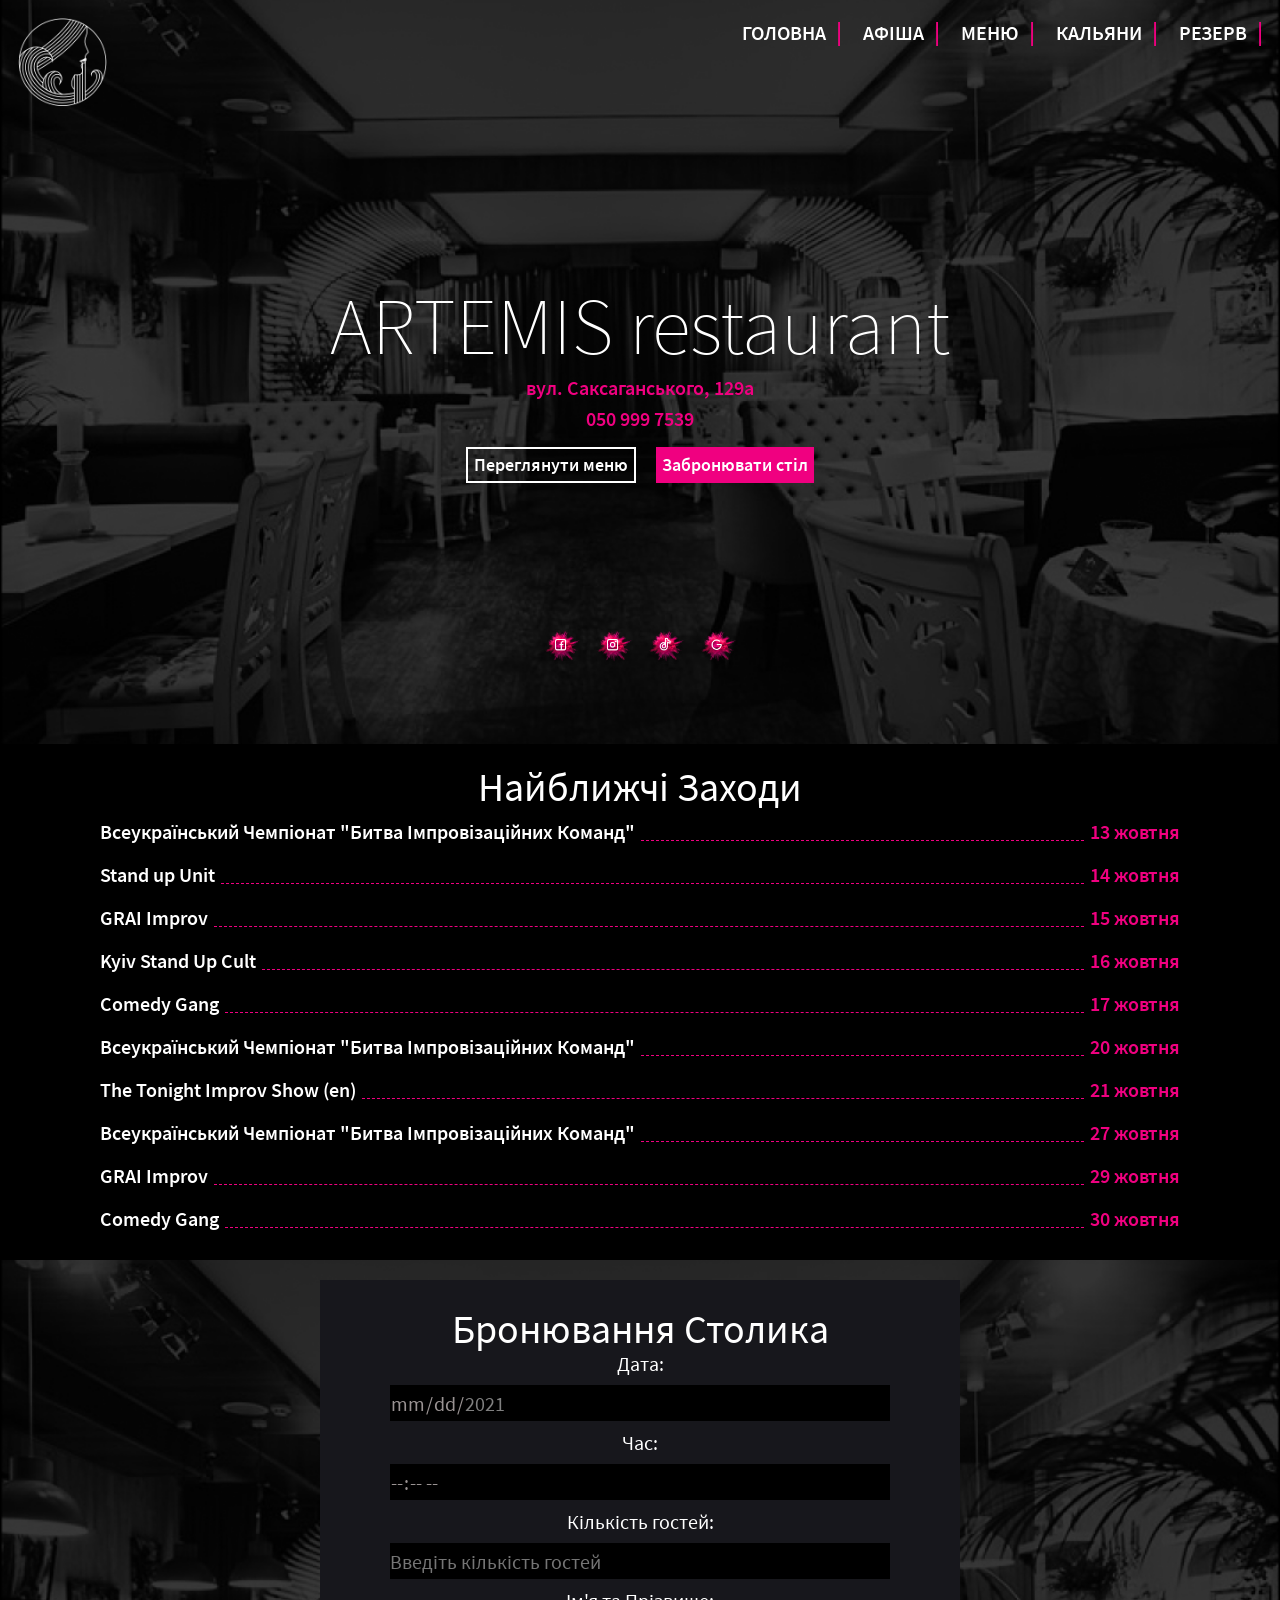
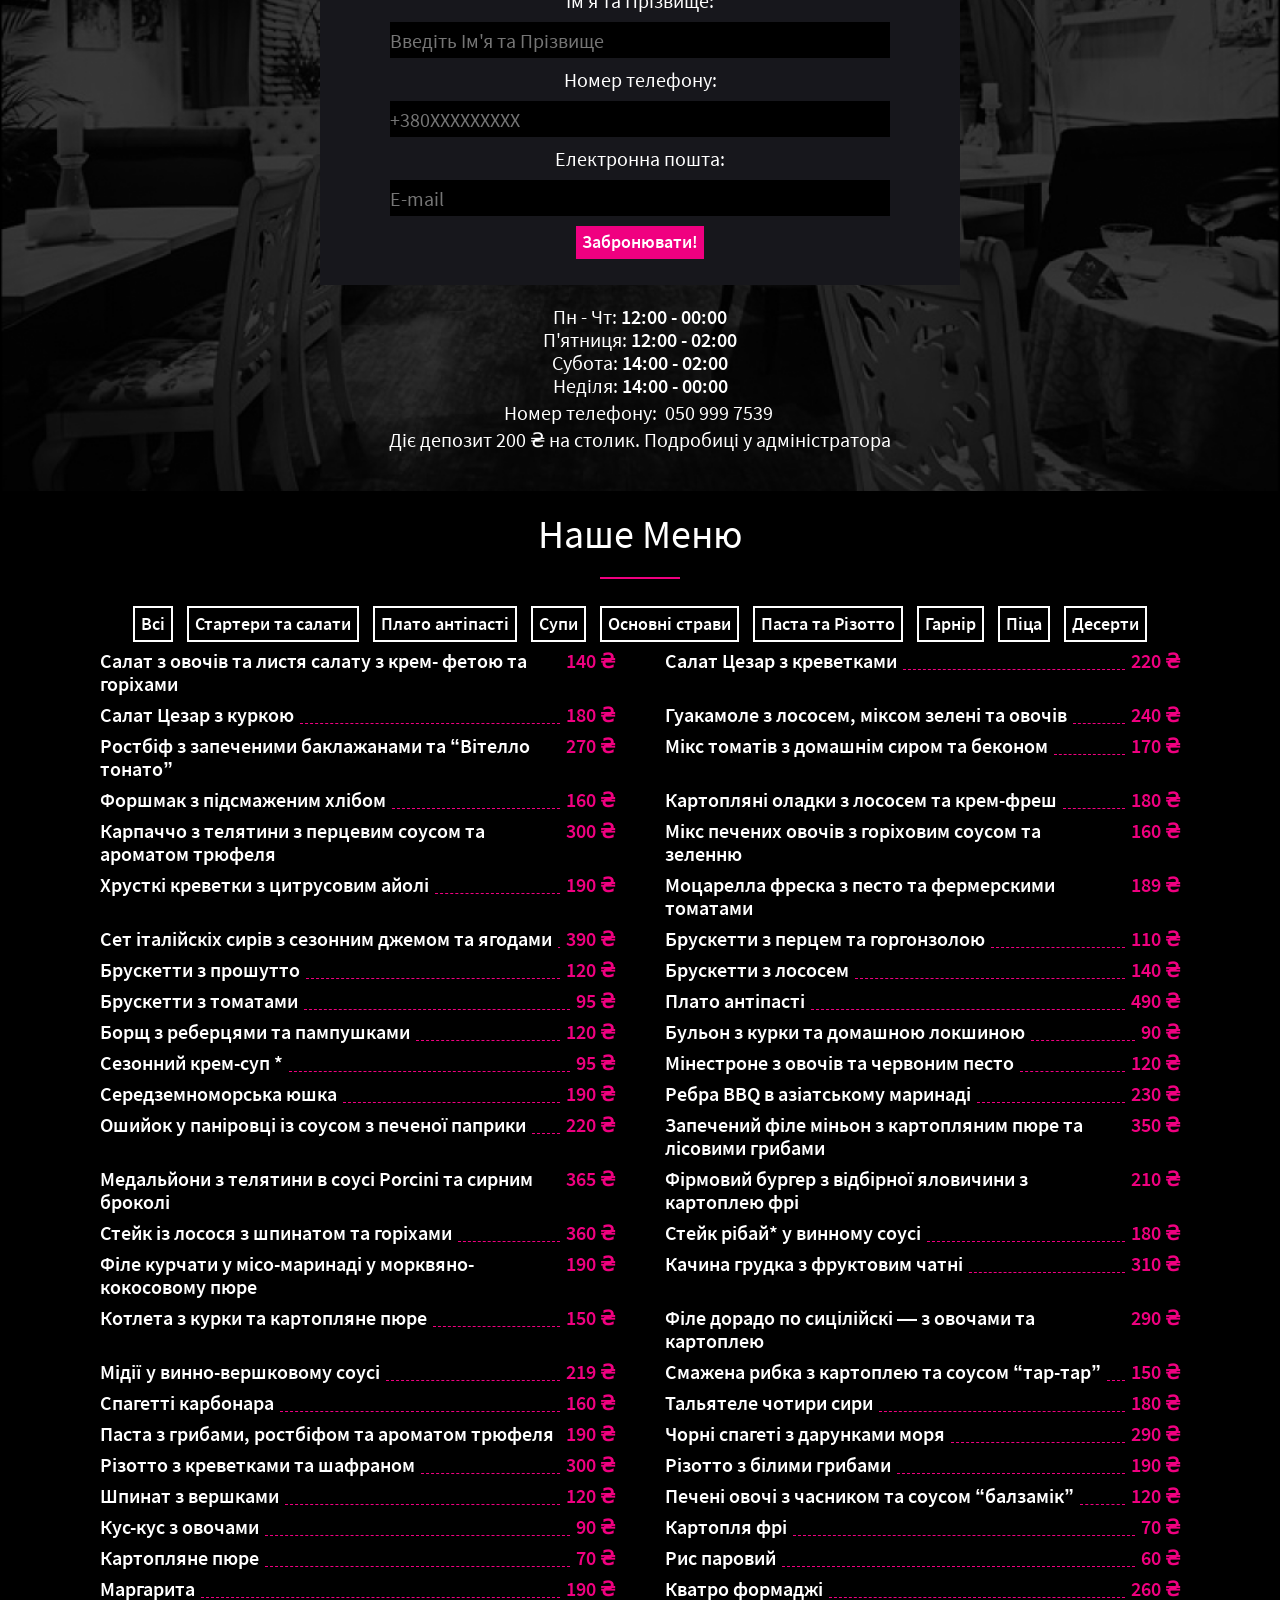
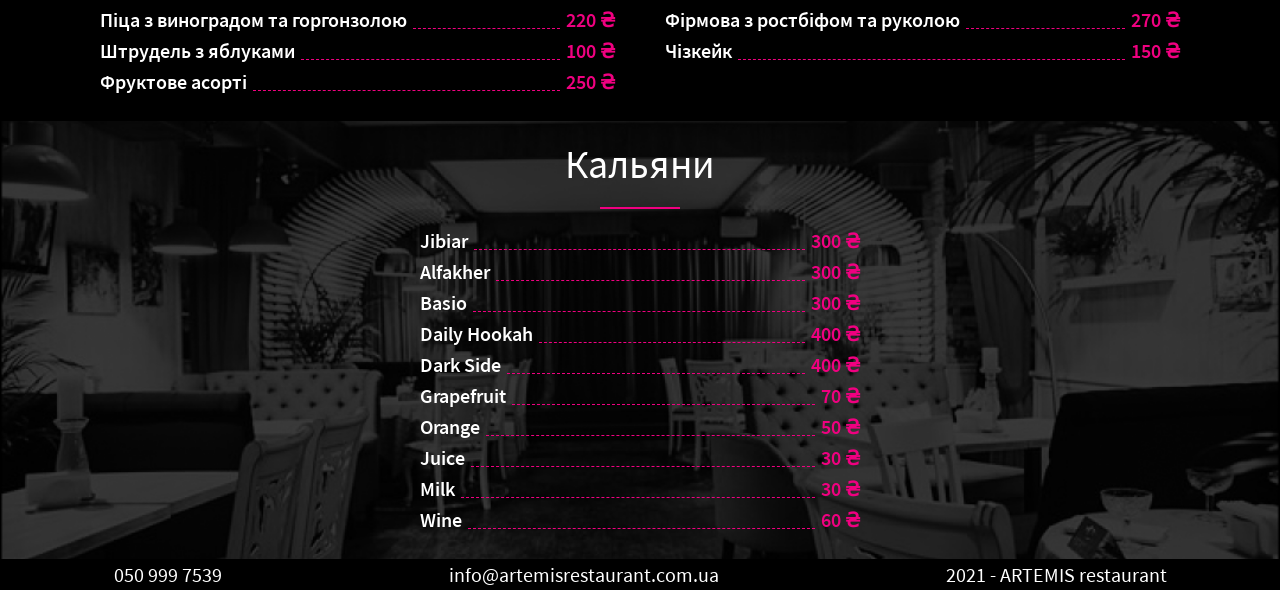
<file: index.html>
<!DOCTYPE html>
<html lang="uk">

<head>
  <!-- Global site tag (gtag.js) - Google Analytics -->
  <script async src="https://www.googletagmanager.com/gtag/js?id=G-EJ1X3YH138"></script>
  <script>
    window.dataLayer = window.dataLayer || [];

    function gtag() {
      dataLayer.push(arguments);
    }
    gtag('js', new Date());

    gtag('config', 'G-EJ1X3YH138');
  </script>

  <meta charset="UTF-8" />
  <meta name="viewport" content="width=device-width, initial-scale=1.0" />
  <meta name="description"
    content="У розпорядженні відвідувачів закладу лаунж-зона з контактною барною стойкою, просторий основний зал зі сценою, а також кальянний зал з великим диваном для компанії гостей.">
  <title>ARTEMIS restaurant</title>
  <link rel="apple-touch-icon" sizes="180x180" href="/favicon/apple-touch-icon.png">
  <link rel="icon" type="image/png" sizes="32x32" href="/favicon/favicon-32x32.png">
  <link rel="icon" type="image/png" sizes="16x16" href="/favicon/favicon-16x16.png">
  <link rel="manifest" href="/favicon/site.webmanifest">
  <link rel="mask-icon" href="/favicon/safari-pinned-tab.svg" color="#d6197e">
  <meta name="msapplication-TileColor" content="#d6197e">
  <meta name="theme-color" content="#d6197e">
  <link rel="stylesheet" href="css/style.css" type="text/css" />
  <link rel="preconnect" href="https://fonts.gstatic.com">
  <meta name="facebook-domain-verification" content="uo6rdyw76d7fa7aqym8zei4psz4in6" />
</head>

<body>
  <header class="header" id="header">

    <div class="logo">
      <a href="index.html">
        <img src="img/logo_white.webp" alt="logo" class="logo__img" /></a>
    </div>

    <nav class="nav" id="nav">
      <ul class="nav__menu" id="nav-menu">
        <li><a href="index.html" class="nav__link">головна</a>
        </li>
        <li><a href="#poster" class="nav__link">афіша</a>
        </li>
        <li><a href="#section-menu" class="nav__link">меню</a>
        </li>
        <li><a href="#hookah" class="nav__link">кальяни</a>
        </li>
        <li><a href="#reserved" class="nav__link">резерв</a>
      </ul>
    </nav>
    <a class="nav__burger" id="navBtn">
      <img src="img/icon-burger.webp" alt="click to open navigation menu"></a>
  </header>

  <a class="scroll-top" id="topBtn" title="Back to top">
    <img src="img/icon-back-top.webp" alt="back to top">
  </a>

  <main>
    <section class="section main">

      <h1>ARTEMIS restaurant</h1>

      <div class="main__contact">
        <a href="https://goo.gl/maps/p9fbuU1kuRXdNE6r8" class="contact__link" target="_blank" rel="noopener">вул.
          Саксаганського,
          129а</a>
        <a href="tel:+380509997539" class="contact__link">
          050 999 7539</a>
      </div>

      <div class="button__wrapper">
        <button class="button button__menu">Переглянути меню</button>
        <button class="button button__reserved">Забронювати стіл</button>
      </div>

      <div class="social">
        <a class="social__link" href="https://www.facebook.com/artemiskyiv" target="_blank" rel="noopener">
          <img src="img/fb.webp" alt="link to facebook page artemis" class="social__icon" width="40" height="48">
        </a>
        <a class="social__link" href="https://www.instagram.com/artemiskyiv/" target="_blank" rel="noopener">
          <img src="img/insta.webp" alt="link to instagram page artemis" class="social__icon" width="40" height="48">
        </a>
        <a class="social__link" href="https://vm.tiktok.com/ZSWNdUNR/" target="_blank" rel="noopener">
          <img src="img/tk.webp" alt="link to tiktok page artemis" class="social__icon" width="40" height="48">
        </a>
        <a class="social__link" href="https://goo.gl/maps/p9fbuU1kuRXdNE6r8" target="_blank" rel="noopener">
          <img src="img/google.webp" alt="link to tiktok page artemis" class="social__icon" width="40" height="48">
        </a>
      </div>
    </section>

    <section class="section poster" id="poster">
      <h2 class="section__title">Найближчі заходи</h2>

      <article class="poster__items">
        <div class="poster__item">
          <h3 class="menu__title">Всеукраїнський Чемпіонат "Битва Імпровізаційних Команд"</h3>
          <div class="divide-bottom"></div>
          <h3 class="menu__price">13 жовтня</h3>
        </div>

        <div class="poster__item">
          <h3 class="menu__title">Stand up Unit</h3>
          <div class="divide-bottom"></div>
          <h3 class="menu__price">14 жовтня</h3>
        </div>

        <div class="poster__item">
          <h3 class="menu__title">GRAI Improv</h3>
          <div class="divide-bottom"></div>
          <h3 class="menu__price">15 жовтня</h3>
        </div>

        <div class="poster__item">
          <h3 class="menu__title">Kyiv Stand Up Cult</h3>
          <div class="divide-bottom"></div>
          <h3 class="menu__price">16 жовтня</h3>
        </div>

        <div class="poster__item">
          <h3 class="menu__title">Comedy Gang</h3>
          <div class="divide-bottom"></div>
          <h3 class="menu__price">17 жовтня</h3>
        </div>

        <div class="poster__item">
          <h3 class="menu__title">Всеукраїнський Чемпіонат "Битва Імпровізаційних Команд"</h3>
          <div class="divide-bottom"></div>
          <h3 class="menu__price">20 жовтня</h3>
        </div>

        <div class="poster__item">
          <h3 class="menu__title">The Tonight Improv Show (en)</h3>
          <div class="divide-bottom"></div>
          <h3 class="menu__price">21 жовтня</h3>
        </div>

        <div class="poster__item">
          <h3 class="menu__title">Всеукраїнський Чемпіонат "Битва Імпровізаційних Команд"</h3>
          <div class="divide-bottom"></div>
          <h3 class="menu__price">27 жовтня</h3>
        </div>

        <div class="poster__item">
          <h3 class="menu__title">GRAI Improv</h3>
          <div class="divide-bottom"></div>
          <h3 class="menu__price">29 жовтня</h3>
        </div>

        <div class="poster__item">
          <h3 class="menu__title">Comedy Gang</h3>
          <div class="divide-bottom"></div>
          <h3 class="menu__price">30 жовтня</h3>
        </div>

      </article>

    </section>

    <section class="section reserved">

      <form action="form.php" method="POST" class="reserved__form" id="reserved" autocomplete="off">
        <h2 class="section__title">Бронювання столика</h2>
        <fieldset title="Введіть заплановану дату">
          <label for="date">Дата:</label>
          <input type="date" name="date" id="date" min="2021-04-09" max="2021-12-31" class="reserved__input" required>
        </fieldset>
        <fieldset title="Введіть запланований час">
          <label for="time">Час:</label>
          <input type="time" name="time" id="time" class="reserved__input" required>
        </fieldset>
        <fieldset title="Введіть кількість гостей">
          <label for="person">Кількість гостей:</label>
          <input type="number" name="person" id="person" min="1" max="30" class="reserved__input"
            placeholder="Введіть кількість гостей" required>
        </fieldset>
        <fieldset title="Введіть ім'я та прізвище">
          <label for="firstName">Ім'я та Прізвище:</label>
          <input type="text" name="firstName" id="firstName" class="reserved__input"
            placeholder="Введіть Ім'я та Прізвище" required>
        </fieldset>
        <fieldset title="Введіть номер телефону у форматі +380XXXXXXXXX">
          <label for="phone">Номер телефону:</label>
          <input type="tel" name="phone" id="phone" class="reserved__input" placeholder="+380XXXXXXXXX"
            title="Введіть номер телефону у форматі +380XXXXXXXXX"
            pattern="\+38\s?[\(]{0,1}9[0-9]{2}[\)]{0,1}\s?\d{3}{0,1}\d{2}{0,1}\d{2}" required>
        </fieldset>
        <fieldset title="Введіть електронну пошту">
          <label for="email">Електронна пошта:</label>
          <input type="email" name="email" id="email" placeholder="E-mail" class="reserved__input">
        </fieldset>

        <button type="submit" value="submit" class="button button__reserved">Забронювати!</button>
      </form>

      <div class="reserved__desc">
        <p>Пн - Чт: <b>12:00 - 00:00</b></p>
        <p>П'ятниця: <b>12:00 - 02:00</b></p>
        <p>Субота:<b> 14:00 - 02:00</b></p>
        <p>Неділя:<b> 14:00 - 00:00</b></p>
        <p>Номер телефону:
          <a href="tel:+380509997539" class="link">
            050 999 7539</a></p>
        <p>Діє депозит 200 ₴ на столик. Подробиці у адміністратора</p>

      </div>
    </section>

    <section class="section menu" id="section-menu">
      <h2 class="section__title">наше меню
        <span class="small__border"></span>
      </h2>

      <!-- filter buttons -->
      <div class="menu__buttons">
      </div>
      <!-- menu item -->
      <div class="menu__container">
      </div>
      <!-- end menu item -->
    </section>

    <section class="section hookah" id="hookah">
      <h2 class="section__title">кальяни
        <span class="small__border"></span>
      </h2>

      <div class="hookah__container">
      </div>
    </section>

  </main>
  <footer class="footer">
    <div class="footer__contact">
      <a href="tel:+380509997539">050 999 7539</a>
      <a href="mailto:info@artemisrestaurant.com.ua">info@artemisrestaurant.com.ua</a>
      <a href="#header">2021 - ARTEMIS restaurant</a>
    </div>
  </footer>

  <script src="js/script.js"></script>
</body>

</html>
</file>
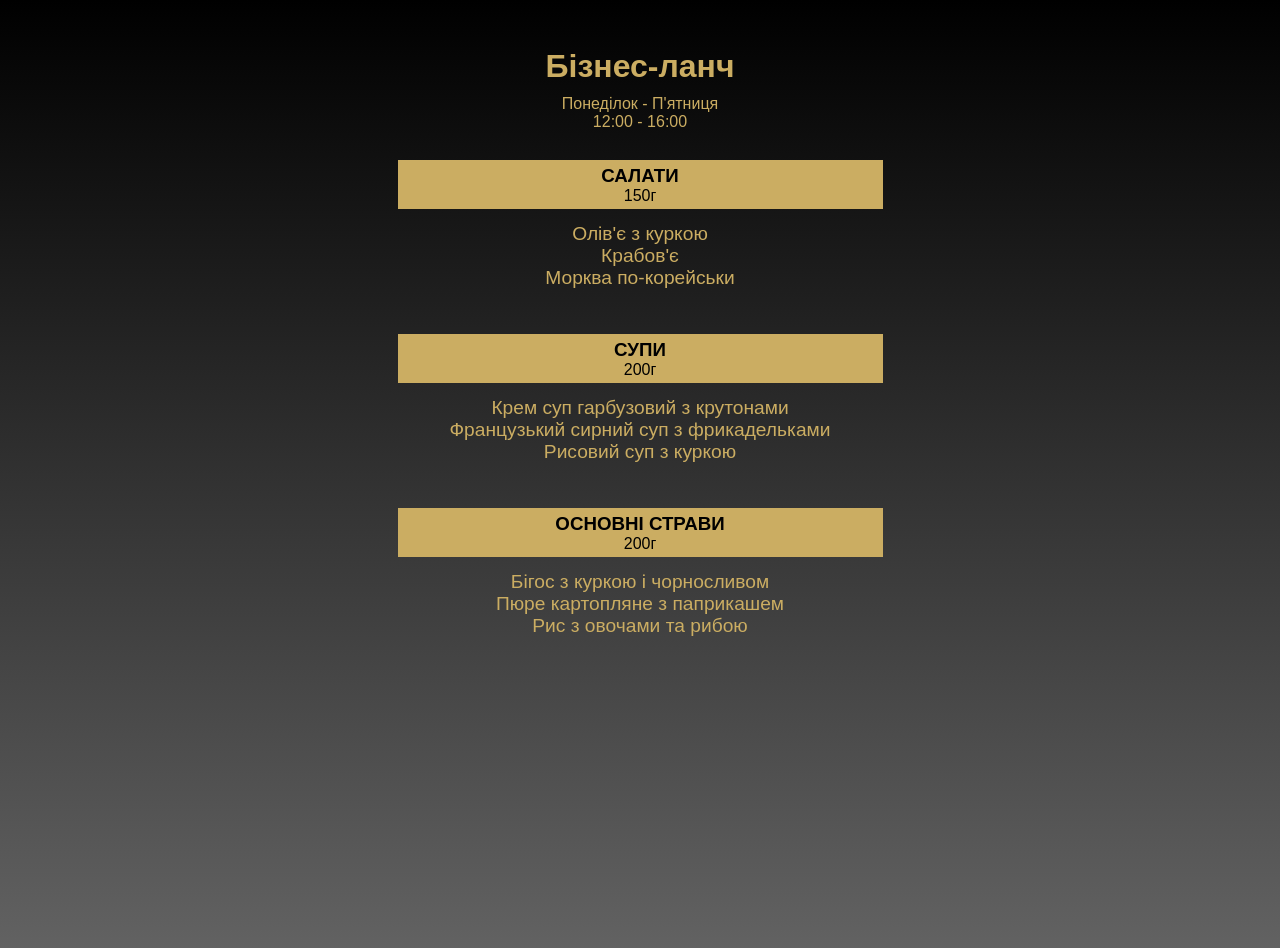
<file: lunch.html>
<!DOCTYPE html>
<html lang="uk">

<head>
  <!-- Global site tag (gtag.js) - Google Analytics -->
  <script async src="https://www.googletagmanager.com/gtag/js?id=G-EJ1X3YH138"></script>
  <script>
    window.dataLayer = window.dataLayer || [];

    function gtag() {
      dataLayer.push(arguments);
    }
    gtag('js', new Date());

    gtag('config', 'G-EJ1X3YH138');
  </script>
  <meta charset="UTF-8" />
  <meta name="viewport" content="width=device-width, initial-scale=1.0" />
  <title>Бізнес-ланч</title>
  <link rel="stylesheet" href="css/lunch.css" />
</head>

<body>
  <div class="lunch__container">
    <header>
      <h2>Бізнес-ланч</h2>
      <p class="lunch__time">Понеділок - П'ятниця</p>
      <p class="lunch__time">12:00 - 16:00</p>
    </header>

    <main class="lunch__wrapper">
      <div class="lunch">
        <dl>
          <dt class="lunch__title">
            <h3>салати</h3>
            <span>150г</span>
          </dt>
          <dd class="lunch__item">Олів'є з куркою</dd>
          <dd class="lunch__item">Крабов'є</dd>
          <dd class="lunch__item">Морква по-корейськи</dd>
        </dl>
      </div>

      <div class="lunch">
        <dl>
          <dt class="lunch__title">
            <h3>супи</h3>
            <span>200г</span>
          </dt>
          <dd class="lunch__item">Крем суп гарбузовий з крутонами</dd>
          <dd class="lunch__item">Французький сирний суп з фрикадельками</dd>
          <dd class="lunch__item">Рисовий суп з куркою</dd>
        </dl>
      </div>

      <div class="lunch">
        <dl>
          <dt class="lunch__title">
            <h3>основні страви</h3>
            <span>200г</span>
          </dt>
          <dd class="lunch__item">Бігос з куркою і чорносливом</dd>
          <dd class="lunch__item">Пюре картопляне з паприкашем</dd>
          <dd class="lunch__item">Рис з овочами та рибою</dd>
        </dl>
      </div>
    </main>
  </div>
  <footer></footer>
</body>

</html>
</file>
<file: css/style.css>
.small__border {
  display: block;
  width: 4rem;
  height: 0.1rem;
  background-color: #f00080;
  margin: 1rem auto;
}

@keyframes bounce {
  0%, 20%, 60%, 100% {
    transform: translateY(0);
  }
  40% {
    transform: translateY(-1rem);
  }
  80% {
    transform: translateY(-0.5rem);
  }
}
@keyframes zoomIn {
  0% {
    opacity: 0;
    transform: scale3d(0.3, 0.3, 0.3);
  }
  50% {
    opacity: 1;
    text-shadow: #f00080 0 0 1rem, #f00080 0 0 1.5rem, #f00080 0 0 2rem, #f00080 0 0 2.5rem, #f00080 0 0 3.5rem;
  }
}
* {
  margin: 0;
  padding: 0;
  box-sizing: border-box;
  border: 0;
  box-shadow: none;
}

html {
  line-height: 1.15;
  -webkit-text-size-adjust: 100%;
  font-size: 20px;
}

h1 {
  font-size: 3rem;
}

b,
strong {
  font-weight: bolder;
}

button,
input,
optgroup,
select,
textarea {
  font-family: inherit;
  font-size: 100%;
  line-height: 1.15;
  margin: 0;
}

button,
select {
  text-transform: none;
}

button,
[type=button],
[type=reset],
[type=submit] {
  -webkit-appearance: button;
}

button::-moz-focus-inner,
[type=button]::-moz-focus-inner,
[type=reset]::-moz-focus-inner,
[type=submit]::-moz-focus-inner {
  border-style: none;
  padding: 0;
}

button:focus,
button:hover,
button:active {
  outline: none;
}

a {
  text-decoration: none;
}

ul,
li {
  list-style-type: none;
}

body {
  font-family: "Source Sans Pro", sans-serif;
  color: white;
  background-color: black;
  width: 100vw;
}

.section {
  width: minmax(100vw, 100vh);
  height: minmax(100vw, 100vh);
}
.section:nth-child(odd) {
  background: black url("../img/hallBgBw.webp") no-repeat center;
  background-size: cover;
  background-attachment: scroll;
}
.section:not(:first-child) {
  padding: 1rem 5rem;
}
.section__title {
  font-size: 2rem;
  font-weight: 400;
  text-align: center;
  text-transform: capitalize;
}
@media (max-width: 47.99em) {
  .section__title {
    font-size: 1.5rem;
  }
}

a {
  display: inline-block;
  color: white;
  padding: 0.2rem;
}

@font-face {
  font-family: "Source Sans Pro";
  src: local("Source Sans Pro ExtraLight"), local("SourceSansPro-ExtraLight"), url("./../fonts/sourcesansproextralight.woff2") format("woff2"), url("./../fonts/sourcesansproextralight.woff") format("woff"), url("./../fonts/sourcesansproextralight.ttf") format("truetype");
  font-weight: 200;
  font-style: normal;
  font-display: swap;
}
@font-face {
  font-family: "Source Sans Pro";
  src: local("Source Sans Pro"), local("SourceSansPro-Regular"), url("./../fonts/sourcesanspro.woff2") format("woff2"), url("./../fonts/sourcesanspro.woff") format("woff"), url("./../fonts/sourcesanspro.ttf") format("truetype");
  font-weight: 400;
  font-style: normal;
  font-display: swap;
}
@font-face {
  font-family: "Source Sans Pro";
  src: local("Source Sans Pro Semibold"), local("SourceSansPro-Semibold"), url("./../fonts/sourcesansprosemibold.woff2") format("woff2"), url("./../fonts/sourcesansprosemibold.woff") format("woff"), url("./../fonts/sourcesansprosemibold.ttf") format("truetype");
  font-weight: 600;
  font-style: normal;
  font-display: swap;
}
.footer__contact {
  display: flex;
  justify-content: space-around;
  flex-wrap: wrap;
}

.header {
  display: flex;
  justify-content: space-between;
  position: absolute;
  width: 100vw;
  padding: 1.5vh;
  z-index: 1;
}

.logo__img {
  max-width: 7vw;
  position: relative;
  top: 0;
}

.nav__menu {
  display: flex;
  font-weight: 600;
  gap: 1vw;
  text-transform: uppercase;
  flex-wrap: wrap;
}
@media (max-width: 47.99em) {
  .nav__menu {
    align-items: center;
    justify-content: center;
    width: 100vw;
    height: 100vh;
    position: fixed;
    flex-direction: column;
    top: 0;
    left: 0;
    background: #141414;
    font-size: 1em;
  }
}
.nav__link:hover, .nav__link:focus, .nav__link:active {
  transition: all 0.5s;
  cursor: pointer;
}
.nav__link:hover, .nav__link:active {
  color: #f00080;
}
@media (min-width: 48em) {
  .nav__link::after {
    content: "|";
    font-size: 1.2rem;
    font-weight: 900;
    margin-left: 0.5rem;
    color: #f00080;
  }
}
@media (min-width: 48em) {
  .nav__burger {
    display: none;
  }
}
@media (max-width: 47.99em) {
  .nav__burger {
    cursor: pointer;
    z-index: 1;
    position: fixed;
    right: 1vw;
  }
}
.nav__burger > img {
  max-width: 9vw;
}
@media (max-width: 47.99em) {
  .nav {
    display: none;
  }
}

@media (max-width: 47.99em) {
  .toggleMenu {
    display: block;
  }
}

.reserved {
  text-align: center;
  align-items: center;
  display: flex;
  justify-content: space-around;
  flex-direction: column;
}
.reserved__form {
  width: 50vw;
  display: flex;
  justify-content: center;
  flex-direction: column;
  margin: 0 auto;
  padding: 1.3rem 0;
  background-color: #17171c;
}
@media (max-width: 47.99em) {
  .reserved__form {
    width: 80vw;
  }
}
.reserved__input {
  width: 39vw;
  margin: 0.5rem auto;
}
.reserved__desc {
  margin: 1rem 0;
}

input {
  background-color: black;
  height: 4vh;
  margin: 2vh 0;
  color: #9a9393;
}
@media (max-width: 47.99em) {
  input {
    min-width: 60vw;
  }
}
input:focus, input:active {
  font-size: 1.3rem;
  outline: none;
  color: white;
  box-shadow: 4px 4px 8px 0px white;
}

fieldset {
  display: flex;
  flex-direction: column;
}

.lunch {
  padding: 1rem;
}
@media (min-width: 48em) {
  .lunch {
    max-width: 55vw;
    margin: 1rem auto;
  }
}
.lunch__time {
  display: block;
  font-size: 1rem;
}
.lunch__option {
  margin: 1rem auto;
  font-weight: 600;
  text-align: center;
}

.dishes {
  display: grid;
  grid-template-columns: 1fr 1fr;
  font-size: 0.9rem;
  padding: 0 0.4rem;
}
.dishes__header, .dishes__price {
  text-transform: uppercase;
  color: #f00080;
  font-weight: 600;
}
.dishes__price {
  text-align: right;
  font-size: 2em;
}
.dishes__weight {
  display: block;
  font-size: 0.7rem;
  font-weight: 300;
}
.dishes__title {
  text-align: center;
  align-items: center;
  padding: 0.4rem;
}
.dishes__title:nth-child(2n) {
  border-left: 3px solid #f00080;
}
.dishes:last-child :last-child {
  grid-column: span 2;
}

.menu {
  padding: 1rem 5rem;
}
@media (max-width: 47.99em) {
  .menu {
    margin: 1rem 1rem;
  }
}
.menu__buttons {
  display: flex;
  justify-content: center;
  flex-wrap: wrap;
}
.menu header {
  display: flex;
  justify-content: space-between;
  align-items: unset;
}
.menu__container {
  display: grid;
  grid-template-columns: 1fr 1fr;
  column-gap: 2.5rem;
}
@media (max-width: 47.99em) {
  .menu__container {
    display: grid;
    grid-template-columns: 1fr;
    column-gap: 0.5rem;
  }
}
.menu__title {
  font-size: 1rem;
  font-weight: 600;
}
@media (max-width: 47.99em) {
  .menu__title {
    font-size: 0.8rem;
    font-weight: 600;
  }
}
.menu__price {
  font-size: 1rem;
  font-weight: 600;
  white-space: nowrap;
  color: #f00080;
}
@media (max-width: 47.99em) {
  .menu__price {
    font-size: 0.8rem;
    font-weight: 600;
  }
}
.menu__desc {
  font-size: 0.7rem;
  font-weight: 300;
  color: #9a9393;
}
.menu__item {
  margin-bottom: 0.4rem;
}

.divide-bottom {
  border-bottom: 1px dashed #f00080;
  flex-grow: 1;
  margin: 0.11rem 0.3rem;
}

.hookah__container {
  margin: 0 25vw;
}
@media (max-width: 47.99em) {
  .hookah__container {
    margin: 0 10vw;
  }
}
.hookah__title {
  text-align: center;
}
.hookah__item {
  display: flex;
  justify-content: space-around;
  margin-bottom: 0.4rem;
}

.button {
  font-size: 0.9rem;
  font-weight: 600;
  padding: 0.3rem;
  color: white;
  background-color: #f00080;
  width: fit-content;
}
.button__menu {
  margin-right: 1rem;
  background: transparent;
  border: 2px solid white;
}
.button__reserved {
  background-color: #f00080;
  border: none;
}
.button__wrapper {
  display: flex;
  justify-content: center;
  grid-row: 8/9;
}
.button:hover, .button:focus, .button:active {
  transition: all 0.5s;
  cursor: pointer;
}
.button:hover {
  background-color: white;
  color: black;
}
.button__filter {
  margin: 0.35rem;
  background: transparent;
  border: 2px solid white;
}
.button__filter:hover, .button__filter:focus, .button__filter:active {
  transition: all 0.5s;
  cursor: pointer;
}
.button__filter:hover, .button__filter:focus, .button__filter:active {
  background: transparent;
  border: 2px solid #f00080;
  color: #f00080;
}

.reserved .button__reserved {
  align-self: center;
}

.scroll-top {
  position: fixed;
  bottom: 2vh;
  right: 2vw;
  z-index: 1000000;
  cursor: pointer;
  visibility: hidden;
  opacity: 0;
  transition: 0.5s;
}
.scroll-top.active {
  visibility: visible;
  opacity: 1;
}
.scroll-top > img {
  max-width: 10vw;
}

.main {
  display: grid;
  grid-template-rows: repeat(12, 1fr);
  text-align: center;
  align-items: center;
}
.main__contact {
  font-size: inherit;
  font-weight: 600;
  grid-row: 7/8;
}

h1 {
  font-size: 3rem;
  font-weight: 300;
  text-align: center;
  align-items: center;
  grid-row: 2/7;
  align-self: end;
  -webkit-animation-name: zoomIn;
  animation-name: zoomIn;
  -webkit-animation-duration: 1.5s;
  animation-duration: 1.5s;
  -webkit-animation-delay: 0s;
  animation-delay: 0s;
  -webkit-animation-direction: forwards;
  animation-direction: forwards;
  -webkit-animation-fill-mode: forwards;
  animation-fill-mode: forwards;
}
@media (min-width: 48em) {
  h1 {
    font-size: 4em;
    font-weight: 300;
  }
}

.contact__link {
  display: block;
  color: #f00080;
  width: fit-content;
  text-align: center;
  align-items: center;
  margin: auto;
}

.social {
  grid-row: 11;
}
.social__link {
  height: fit-content;
  display: inline-block;
}
.social__link:hover,
.social__link :active {
  -webkit-animation-name: bounce;
  animation-name: bounce;
  -webkit-animation-duration: 1s;
  animation-duration: 1s;
  -webkit-animation-delay: 0s;
  animation-delay: 0s;
  -webkit-animation-direction: forwards;
  animation-direction: forwards;
  -webkit-animation-fill-mode: forwards;
  animation-fill-mode: forwards;
}

.poster__item {
  display: flex;
  justify-content: space-between;
  padding: 0.5rem 0;
}

/*# sourceMappingURL=style.css.map */
</file>
<file: css/lunch.css>
* {
  margin: 0;
  padding: 0;
  box-sizing: border-box;
  text-decoration: none;
}

body {
  font-family: 'Roboto',
    sans-serif;
  background-color: #191918;
  font-size: 16px;
  color: rgb(203, 173, 98);
  height: 100vh;
  background: rgb(0, 0, 0);
  background: linear-gradient(180deg, rgba(0, 0, 0, 1) 0%, rgba(98, 98, 98, 1) 100%);
}

h2 {
  font-size: 2em;
  text-align: center;
  margin: 1.5em 0 0.3em 0;
}

dl {
  width: 100%;
}

.lunch__time {
  text-align: center;
}

.lunch__wrapper {
  display: grid;
  grid-template: 1fr 1fr 1fr;
  gap: 2em;
  margin-top: 1em;
}

.lunch {
  width: 100%;
  display: flex;
  justify-content: center;
  text-align: center;
  padding: 0 30vw;
}

@media (max-width: 480px) {
  .lunch {
    padding: 0;
  }
}

.lunch__title {
  color: #000;
  text-transform: uppercase;
  background-color: rgb(203, 173, 98);
  padding: 0.5vh 0;
  margin: 1.5vh;
}

.lunch__title>span {
  text-transform: none;
}

.lunch__item {
  font-size: 1.2em;
}
</file>
